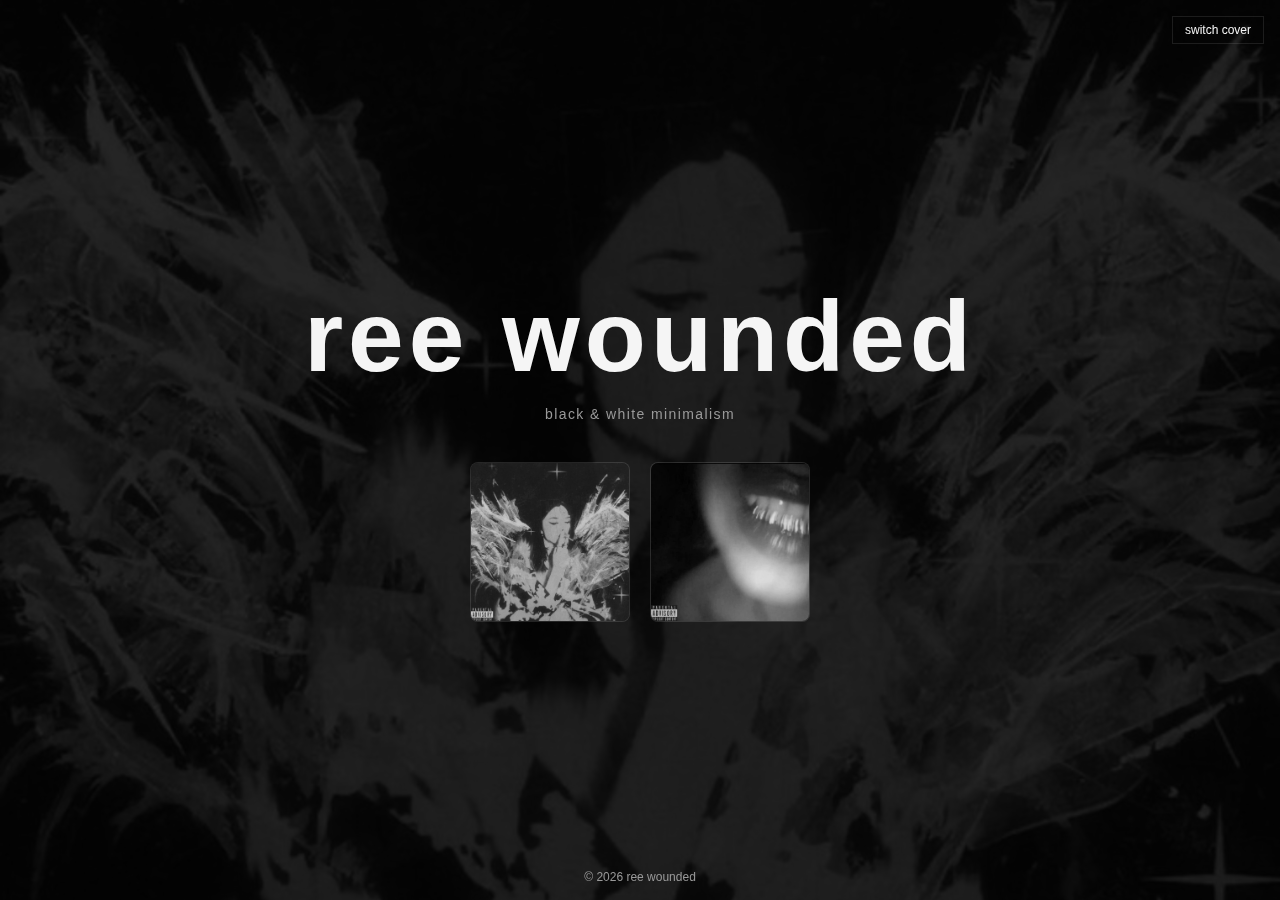
<file: index.html>
<!DOCTYPE html>
<html lang="en">
<head>
  <meta charset="utf-8" />
  <meta name="viewport" content="width=device-width, initial-scale=1" />
  <title>ree wounded</title>
  <style>
    /* =============================
       Ree Wounded — B&W Minimal Landing
       ============================= */
    :root {
      --bg: #0a0a0a;
      --fg: #f5f5f5;
      --muted: #999;
      --border: rgba(255,255,255,0.1);
      --glass: rgba(255,255,255,0.03);
    }

    * { box-sizing: border-box; margin: 0; padding: 0; }
    html, body { height: 100%; }
    body {
      background: var(--bg);
      color: var(--fg);
      font-family: Arial, Helvetica, sans-serif;
      display: flex;
      flex-direction: column;
      align-items: center;
      justify-content: center;
      overflow: hidden;
    }

    /* Background covers */
    .bg {
      position: fixed;
      inset: 0;
      z-index: -2;
      background: #000;
    }
    .bg::before, .bg::after {
      content: "";
      position: absolute;
      inset: 0;
      background-size: cover;
      background-position: center;
      opacity: 0.15;
      filter: grayscale(1) contrast(1.1);
      transition: opacity 1s ease;
    }
    .bg::before { background-image: url('assets/releases/bb.jpg'); }
    .bg::after { background-image: url('assets/releases/new-era.jpg'); opacity: 0; }
    body.alt .bg::before { opacity: 0; }
    body.alt .bg::after { opacity: 0.15; }

    /* Title */
    h1 {
      font-size: clamp(36px, 10vw, 100px);
      font-weight: 800;
      letter-spacing: 0.05em;
      text-transform: lowercase;
      text-align: center;
    }

    /* Subtext */
    p {
      margin-top: 12px;
      color: var(--muted);
      font-size: 14px;
      letter-spacing: 0.1em;
    }

    /* Albums */
    .albums {
      margin-top: 40px;
      display: flex;
      gap: 20px;
    }
    .album {
      width: 160px;
      height: 160px;
      border: 1px solid var(--border);
      overflow: hidden;
      border-radius: 8px;
      background: var(--glass);
      position: relative;
    }
    .album::before {
      content: "";
      position: absolute;
      inset: 0;
      background-size: cover;
      background-position: center;
      filter: grayscale(1);
      opacity: 0.85;
      transition: transform 0.4s ease;
    }
    .album.bb::before { background-image: url('assets/releases/bb.jpg'); }
    .album.ne::before { background-image: url('assets/releases/new-era.jpg'); }
    .album:hover::before { transform: scale(1.05); }

    footer {
      position: fixed;
      bottom: 16px;
      font-size: 12px;
      color: var(--muted);
    }

    button {
      position: fixed;
      top: 16px;
      right: 16px;
      background: none;
      border: 1px solid var(--border);
      color: var(--fg);
      padding: 6px 12px;
      font-size: 12px;
      cursor: pointer;
    }
    button:hover {
      background: var(--glass);
    }
  </style>
</head>
<body>
  <div class="bg"></div>

  <h1>ree wounded</h1>
  <p>black & white minimalism</p>

  <div class="albums">
    <a class="album bb" href="#"></a>
    <a class="album ne" href="https://reewounded.art/new-era" target="_blank"></a>
  </div>

  <footer>© <span id="yr"></span> ree wounded</footer>

  <button id="toggle">switch cover</button>

  <script>
    document.getElementById('yr').textContent = new Date().getFullYear();
    document.getElementById('toggle').addEventListener('click', ()=>{
      document.body.classList.toggle('alt');
    });
  </script>
</body>
</html>
</file>
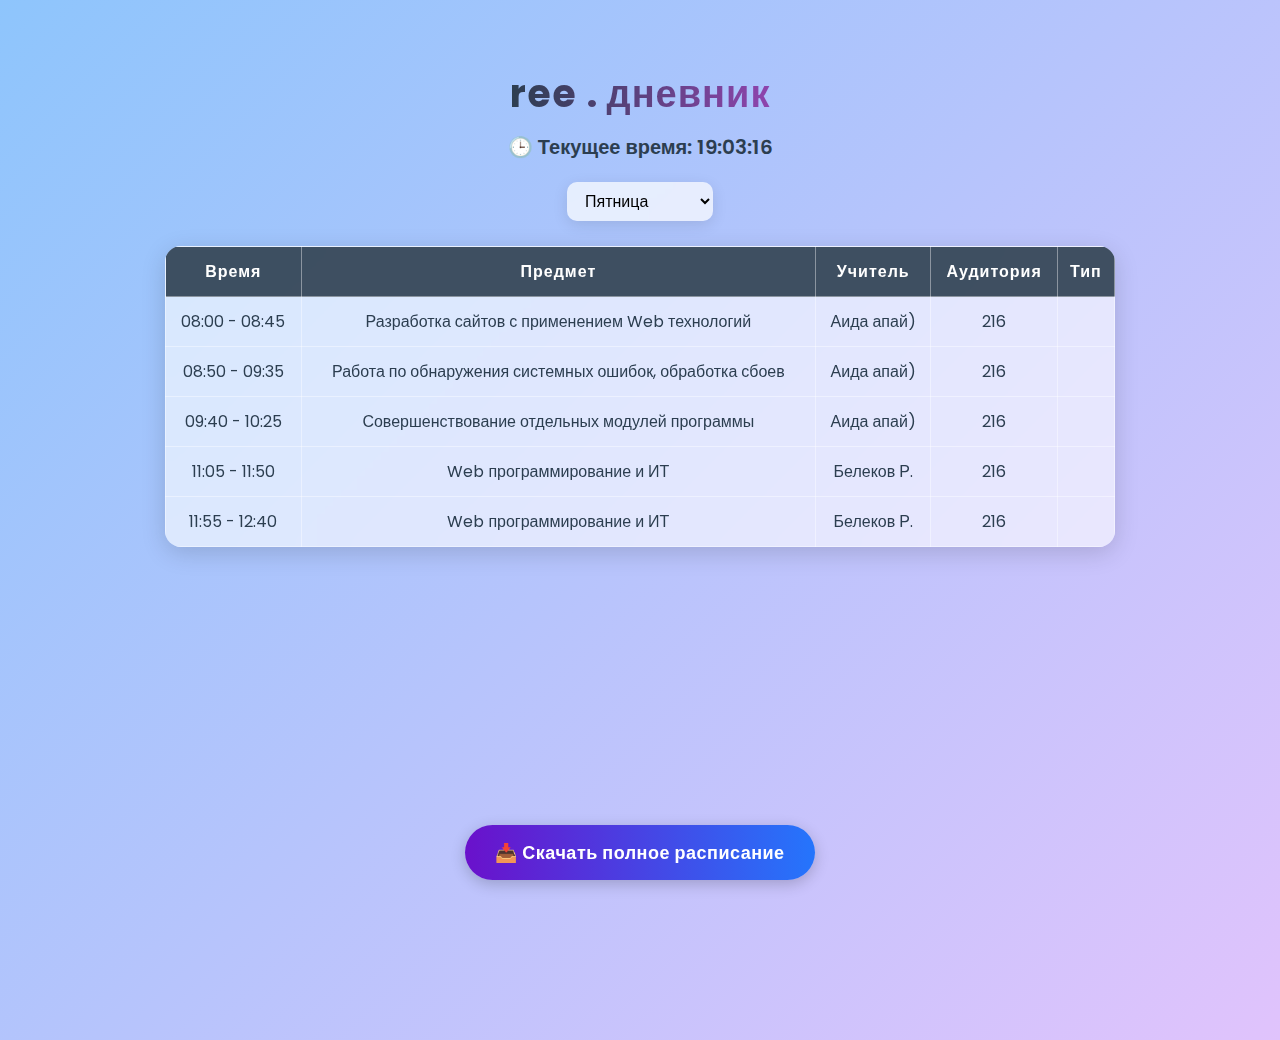
<file: schedule/index.html>
<!DOCTYPE html>
<html lang="ru">
<head>
  <meta charset="UTF-8" />
  <title>ree . dnevnik</title>

  <style>
    @import url('https://fonts.googleapis.com/css2?family=Poppins:wght@400;600&display=swap');

    body {
      font-family: "Poppins", sans-serif;
      background: linear-gradient(135deg, #8EC5FC 0%, #E0C3FC 100%);
      margin: 0;
      padding: 40px 20px 100px;
      min-height: 100vh;
      display: flex;
      flex-direction: column;
      align-items: center;
      color: #2c3e50;
    }

    h1 {
      text-align: center;
      font-size: 38px;
      letter-spacing: 1px;
      margin-bottom: 10px;
      background: linear-gradient(90deg, #2c3e50, #8e44ad);
      -webkit-background-clip: text;
      -webkit-text-fill-color: transparent;
    }

    .clock {
      text-align: center;
      font-size: 20px;
      margin-bottom: 20px;
      color: #2c3e50;
      font-weight: 600;
    }

    .day-select {
      display: flex;
      justify-content: center;
      margin-bottom: 25px;
    }

    select {
      padding: 10px 14px;
      font-size: 16px;
      border-radius: 10px;
      border: none;
      box-shadow: 0 4px 15px rgba(0, 0, 0, 0.1);
      background: rgba(255, 255, 255, 0.7);
      backdrop-filter: blur(8px);
      transition: 0.3s;
    }

    select:hover {
      transform: scale(1.05);
      background: rgba(255, 255, 255, 0.85);
    }

    table {
      max-width: 950px;
      width: 100%;
      border-collapse: collapse;
      background: rgba(255, 255, 255, 0.6);
      backdrop-filter: blur(10px);
      border-radius: 16px;
      overflow: hidden;
      box-shadow: 0 6px 25px rgba(0, 0, 0, 0.15);
      transition: 0.4s;
    }

    th, td {
      border: 1px solid rgba(255, 255, 255, 0.4);
      padding: 12px 10px;
      text-align: center;
    }

    th {
      background: rgba(44, 62, 80, 0.9);
      color: #fff;
      letter-spacing: 1px;
      font-weight: 600;
    }

    tr:hover {
      background: rgba(255, 255, 255, 0.5);
      transition: 0.3s;
    }

    .current {
      background: rgba(255, 224, 138, 0.85) !important;
      font-weight: bold;
      box-shadow: inset 0 0 10px rgba(255, 224, 138, 0.8);
    }

    .theory { color: #0057ff; font-weight: bold; }
    .practice { color: #27ae60; font-weight: bold; }
    .srsp { color: #8e44ad; font-weight: bold; }
    .no-lesson { color: #aaa; font-style: italic; }

    .remaining {
      text-align: center;
      font-size: 18px;
      margin-top: 20px;
      color: #d35400;
      font-weight: 600;
    }

    .download-btn {
      display: inline-block;
      margin-top: 40px;
      padding: 14px 30px;
      border-radius: 50px;
      font-size: 18px;
      color: #fff;
      background: linear-gradient(90deg, #6a11cb, #2575fc);
      text-decoration: none;
      font-weight: 600;
      letter-spacing: .5px;
      box-shadow: 0 4px 15px rgba(0, 0, 0, 0.2);
      transition: all .3s ease;
    }

    .download-btn:hover {
      transform: translateY(-3px);
      box-shadow: 0 8px 25px rgba(0, 0, 0, 0.3);
      background: linear-gradient(90deg, #2575fc, #6a11cb);
    }

    footer {
      position: fixed;
      bottom: 20px;
      width: 100%;
      display: flex;
      justify-content: center;
    }
  </style>
</head>

<body>
  <h1>ree . дневник</h1>
  <div class="clock" id="clock"></div>

  <div class="day-select">
    <select id="daySelector"></select>
  </div>

  <table id="schedule">
    <thead>
      <tr>
        <th>Время</th>
        <th>Предмет</th>
        <th>Учитель</th>
        <th>Аудитория</th>
        <th>Тип</th>
      </tr>
    </thead>
    <tbody></tbody>
  </table>

  <div class="remaining" id="remaining"></div>

  <footer>
    <a
      href="https://cdn.discordapp.com/attachments/1290767063144599746/1430209241649774634/20.10.2025_._25-26.pdf?ex=68f8f1a7&is=68f7a027&hm=dcd2e679175d5abb620848cc21d7eed02afd042b00a0368a33c3b34a3dcbbc47&"
      class="download-btn"
      download>
      📥 Скачать полное расписание
    </a>
  </footer>

  <script>
    // === ДАННЫЕ РАСПИСАНИЯ ===
    const scheduleData = {
      "Понедельник": [
        ["08:00","08:45","Разработка сайтов с применением Web технологий","Аида апай)","216",""],
        ["08:50","09:35","Разработка сайтов с применением Web технологий","Аида апай)","216",""],
        ["09:40","10:25","Работа по обнаружения системных ошибок, обработка сбоев","Аида апай)","216",""],
        ["11:05","11:50","Совершенствование отдельных модулей программы","Аида апай)","216",""],
        ["11:55","12:40","Основы управление и построение сетей","Аманбек С","216",""],
        ["12:50","13:35","Основы управление и построение сетей","Аманбек С","216",""]
      ],
      "Вторник": [
        ["08:00","08:45","Разработка сайтов с применением Web технологий","Аида апай)","216",""],
        ["08:50","09:35","Работа по обнаружения системных ошибок, обработка сбоев","Аида апай)","216",""],
        ["09:40","10:25","Работа по обнаружения системных ошибок, обработка сбоев","Аида апай)","216",""],
        ["11:05","11:50","Совершенствование отдельных модулей программы","Аида апай)","216",""],
        ["11:55","12:40","Программирование на языках высокого уровня","Кенжахимов С","216",""],
        ["12:50","13:35","Программирование на языках высокого уровня","Кенжахимов С","216",""]
      ],
      "Среда": [
        ["08:00","08:45","Разработка сайтов с применением Web технологий","Аида апай)","216",""],
        ["08:50","09:35","Работа по обнаружения системных ошибок, обработка сбоев","Аида апай)","216",""],
        ["09:40","10:25","Совершенствование отдельных модулей программы","Аида апай)","216",""],
        ["11:05","11:50","Совершенствование отдельных модулей программы","Аида апай)","216",""]
      ],
      "Четверг": [
        ["08:00","08:45","Разработка сайтов с применением Web технологий","Аида апай)","216",""],
        ["08:50","09:35","Работа по обнаружения системных ошибок, обработка сбоев","Аида апай)","216",""],
        ["09:40","10:25","Совершенствование отдельных модулей программы","Аида апай)","216",""],
        ["11:05","11:50","Совершенствование отдельных модулей программы","Аида апай)","216",""],
        ["11:55","12:40","Сети и коммуникации","Аманбек С","216",""]
      ],
      "Пятница": [
        ["08:00","08:45","Разработка сайтов с применением Web технологий","Аида апай)","216",""],
        ["08:50","09:35","Работа по обнаружения системных ошибок, обработка сбоев","Аида апай)","216",""],
        ["09:40","10:25","Совершенствование отдельных модулей программы","Аида апай)","216",""],
        ["11:05","11:50","Web программирование и ИТ","Белеков Р.","216",""],
        ["11:55","12:40","Web программирование и ИТ","Белеков Р.","216",""]
      ]
    };

    const daySelector = document.getElementById("daySelector");
    const scheduleBody = document.querySelector("#schedule tbody");
    const clockEl = document.getElementById("clock");
    const remainingEl = document.getElementById("remaining");

    // === ЗАПОЛНЕНИЕ СЕЛЕКТАААААААААААААА ===
    Object.keys(scheduleData).forEach(day => {
      const opt = document.createElement("option");
      opt.value = day;
      opt.textContent = day;
      daySelector.appendChild(opt);
    });

    const daysMap = [
      "Воскресенье", "Понедельник", "Вторник", "Среда",
      "Четверг", "Пятница", "Суббота"
    ];

    const today = daysMap[new Date().getDay()];
    daySelector.value = scheduleData[today] ? today : "Понедельник";

    // === РЕНДЕР РАСПИСАНИЯ ===
    function renderSchedule(day) {
      scheduleBody.innerHTML = "";
      let now = new Date();
      let minutesNow = now.getHours() * 60 + now.getMinutes();
      let current = null;

      scheduleData[day].forEach(lesson => {
        const [start, end, subj, teacher, room, type] = lesson;
        const row = document.createElement("tr");

        const startMins = parseInt(start.split(":")[0]) * 60 + parseInt(start.split(":")[1]);
        const endMins = parseInt(end.split(":")[0]) * 60 + parseInt(end.split(":")[1]);

        if (minutesNow >= startMins && minutesNow <= endMins && day === daysMap[new Date().getDay()]) {
          row.classList.add("current");
          current = { endMinutes: endMins, subj };
        }

        row.innerHTML = `
          <td>${start} - ${end}</td>
          <td class="${subj.includes("Нет урока") ? "no-lesson" : ""}">${subj}</td>
          <td>${teacher}</td>
          <td>${room}</td>
          <td class="${
            type === "Т" ? "theory" :
            type === "ПР" ? "practice" :
            type === "СРСП" ? "srsp" : ""
          }">${type}</td>
        `;

        scheduleBody.appendChild(row);
      });

      if (current) {
        now = new Date();
        minutesNow = now.getHours() * 60 + now.getMinutes();
        remainingEl.textContent = `⏳ Сейчас идёт "${current.subj}". Осталось ${current.endMinutes - minutesNow} мин.`;
      } else {
        remainingEl.textContent = "";
      }
    }

    daySelector.addEventListener("change", e => {
      renderSchedule(e.target.value);
    });

    // === ЧАСЫ ===
    function updateClock() {
      const now = new Date();
      const h = String(now.getHours()).padStart(2, "0");
      const m = String(now.getMinutes()).padStart(2, "0");
      const s = String(now.getSeconds()).padStart(2, "0");
      clockEl.textContent = `🕒 Текущее время: ${h}:${m}:${s}`;
    }

    setInterval(updateClock, 1000);
    updateClock();

    renderSchedule(daySelector.value);
    setInterval(() => renderSchedule(daySelector.value), 60000);
  </script>
</body>
</html>
</file>
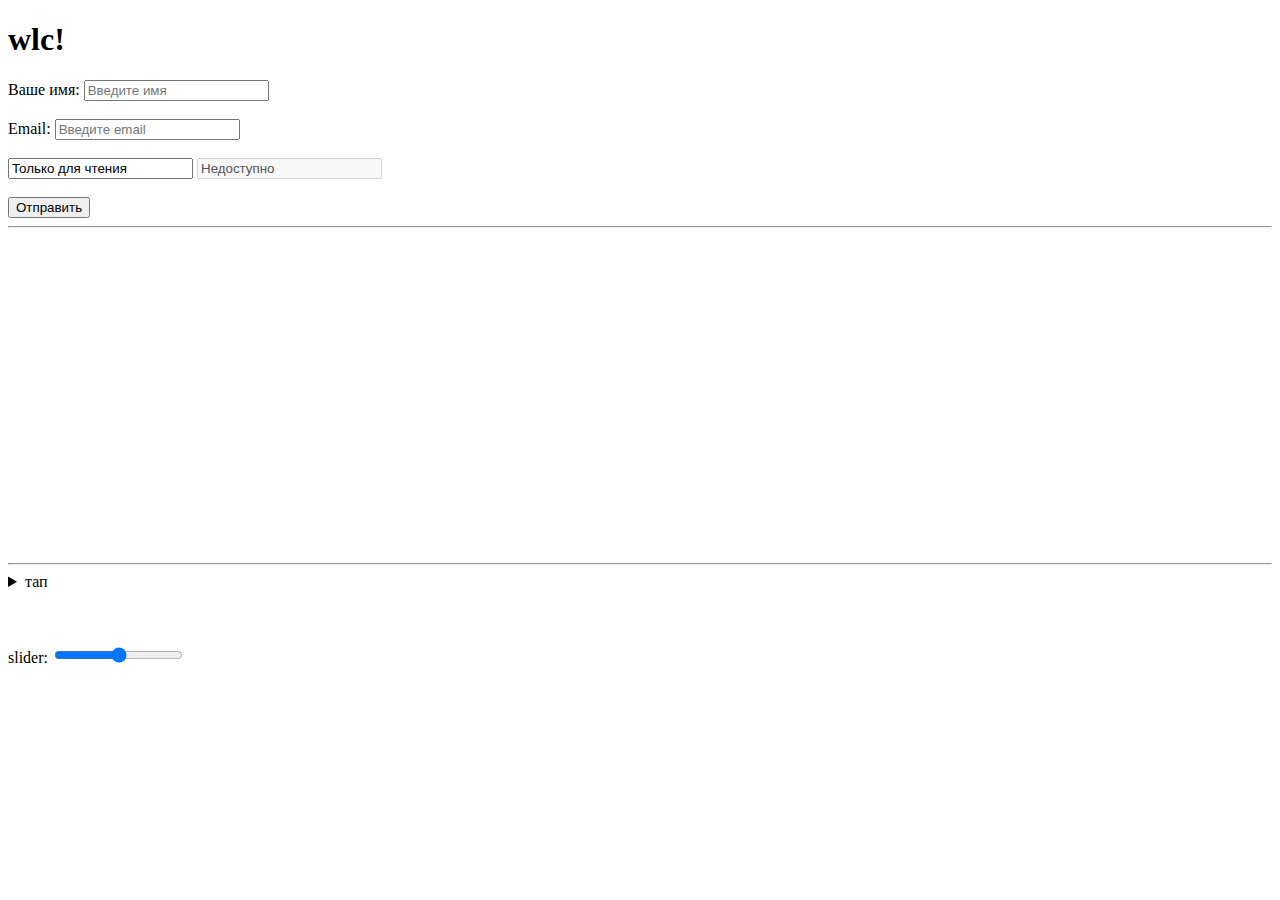
<file: dias ravil.html>
<!DOCTYPE html>
<html lang="ru">
<head>
    <meta charset="UTF-8">
    <title>site</title>
</head>
<body>
    <h1>wlc!</h1>

    <form action="https://google.com/" method="get">
        <label>Ваше имя:</label>
        <input type="text" name="username" placeholder="Введите имя" required>
        <br><br>

        <label>Email:</label>
        <input type="email" name="email" placeholder="Введите email" required>
        <br><br>

        <input type="text" value="Только для чтения" readonly>
        <input type="text" value="Недоступно" disabled>
        <br><br>

        <input type="submit" value="Отправить">
    </form>

    <hr>

    <iframe src="https://streamable.com/e/bvbdto" 
        width="560" height="315" 
        frameborder="0" 
        scrolling="no" 
        allowfullscreen>
    </iframe>

    <hr>

    <details>
        <summary>тап</summary>
        <p>зачем нажал</p>
    </details>

    <br>


    <br><br>

    <label>slider:</label>
    <input type="range" min="0" max="10" value="5">
</body>
</html>
</file>
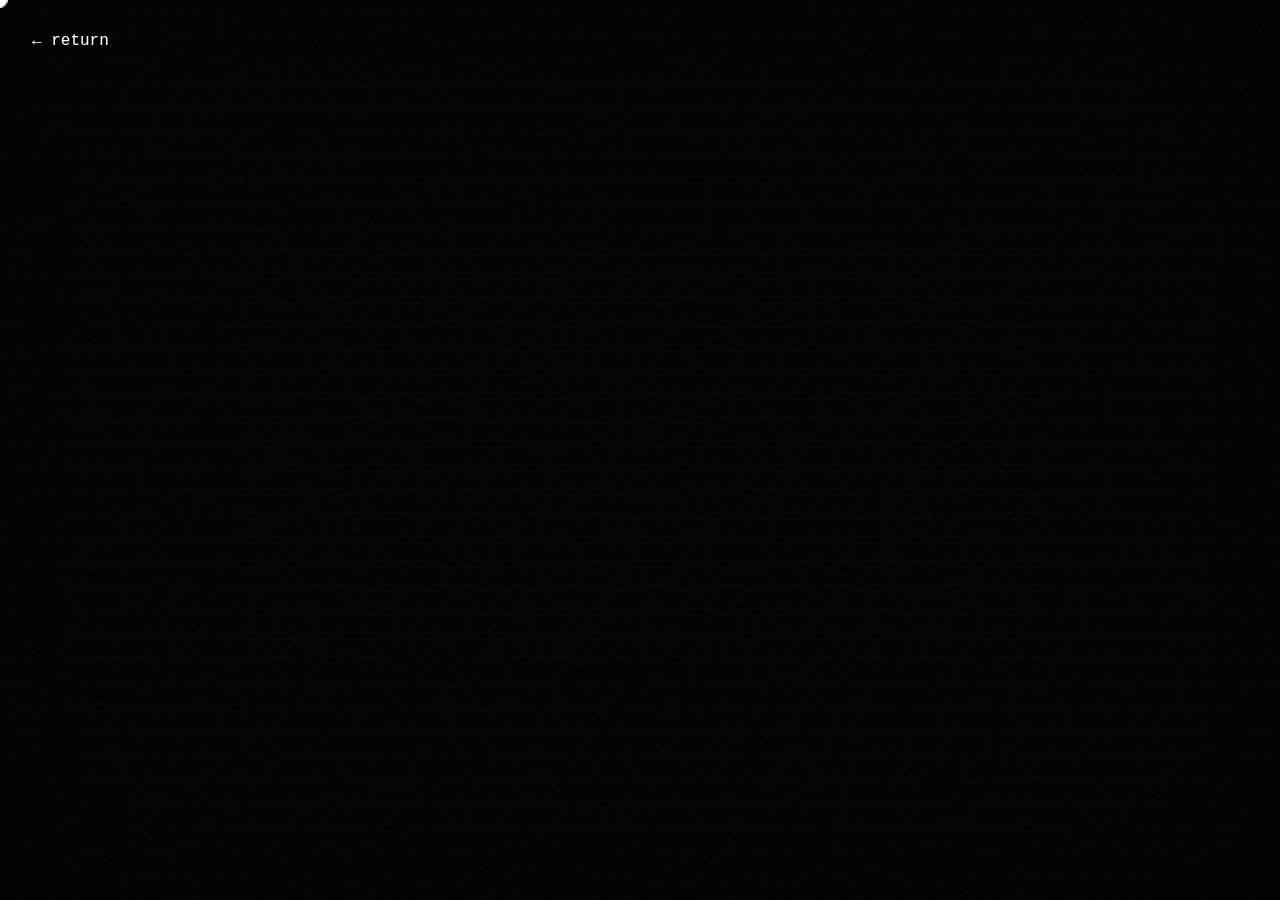
<file: discography.html>
<!DOCTYPE html>
<html lang="en">
<head>
<meta charset="UTF-8">
<meta name="viewport" content="width=device-width, initial-scale=1.0">
<title>ree wounded — discography</title>
<style>
@keyframes fadeIn{0%{opacity:0;transform:translateY(20px)}100%{opacity:1;transform:translateY(0)}}@keyframes float{0%,100%{transform:translateY(0)}50%{transform:translateY(-10px)}}@keyframes glitch{0%{clip-path:inset(10% 0 90% 0)}20%{clip-path:inset(80% 0 5% 0)}40%{clip-path:inset(30% 0 60% 0)}60%{clip-path:inset(70% 0 20% 0)}80%{clip-path:inset(5% 0 85% 0)}100%{clip-path:inset(45% 0 45% 0)}}@keyframes scan{0%{background-position:0 0}100%{background-position:0 100%}}body{margin:0;padding:0;background:#000;color:#fff;font-family:'Courier New',monospace;cursor:none;overflow-x:hidden}.cursor{position:fixed;width:15px;height:15px;border-radius:50%;background:#fff;mix-blend-mode:difference;z-index:9999;pointer-events:none;transform:translate(-50%,-50%);transition:transform 50ms ease,width 300ms ease,height 300ms ease}.header{position:fixed;top:0;width:100%;padding:2rem;z-index:100;display:flex;justify-content:space-between;animation:fadeIn 1s ease-out}.back-btn{color:#fff;text-decoration:none;font-size:1rem;position:relative;padding-bottom:2px;transition:opacity 0.3s ease}.back-btn::before{content:'';position:absolute;bottom:0;left:0;width:0;height:1px;background:#fff;transition:width 0.6s cubic-bezier(0.77,0,0.175,1)}.back-btn:hover::before{width:100%}.gallery{display:grid;grid-template-columns:repeat(auto-fill,minmax(300px,1fr));gap:4rem;padding:10rem 3rem;width:100%;max-width:1400px;margin:0 auto}.release{position:relative;aspect-ratio:1/1;overflow:hidden;opacity:0;transform:translateY(20px);animation:fadeIn 0.8s forwards;animation-delay:calc(var(--i)*0.1s)}.release::before,.release::after{content:'';position:absolute;width:100%;height:100%;top:0;left:0;opacity:0;transition:opacity 0.6s ease}.release::before{background:linear-gradient(45deg,transparent 50%,rgba(255,255,255,0.03) 100%);z-index:1}.release::after{background:rgba(0,0,0,0.2);z-index:2}.release-img{width:100%;height:100%;object-fit:cover;transition:transform 1.2s cubic-bezier(0.165,0.84,0.44,1),filter 0.8s ease;filter:grayscale(80%) contrast(120%)}.release:hover .release-img{transform:scale(1.05);filter:grayscale(0%) contrast(110%)}.release:hover::before,.release:hover::after{opacity:1}.release-title{position:absolute;bottom:0;left:0;width:100%;padding:1.5rem;background:linear-gradient(0deg,rgba(0,0,0,0.8) 0%,transparent 100%);color:#fff;font-size:0.9rem;opacity:0;transform:translateY(10px);transition:all 0.6s cubic-bezier(0.165,0.84,0.44,1);z-index:3}.release:hover .release-title{opacity:1;transform:translateY(0)}.scanlines{position:fixed;top:0;left:0;width:100%;height:100%;background:linear-gradient(180deg,rgba(255,255,255,0)0%,rgba(255,255,255,0.02)50%,rgba(255,255,255,0)100%);background-size:100% 6px;z-index:5;pointer-events:none;animation:scan 8s linear infinite}.vignette{position:fixed;top:0;left:0;width:100%;height:100%;box-shadow:inset 0 0 200px #000;pointer-events:none;z-index:6}.glitch-overlay{position:fixed;top:0;left:0;width:100%;height:100%;background:url("data:image/svg+xml,%3Csvg viewBox='0 0 200 200' xmlns='http://www.w3.org/2000/svg'%3E%3Cfilter id='noise'%3E%3CfeTurbulence type='fractalNoise' baseFrequency='0.8' numOctaves='3' stitchTiles='stitch'/%3E%3C/filter%3E%3Crect width='100%' height='100%' filter='url(%23noise)' opacity='0.03'/%3E%3C/svg%3E");pointer-events:none;z-index:7}@media (max-width:768px){.gallery{grid-template-columns:1fr;gap:2rem;padding:8rem 1.5rem}.release-title{padding:1rem}}
</style>
</head>
<body>
<div class="cursor"></div>
<div class="scanlines"></div>
<div class="vignette"></div>
<div class="glitch-overlay"></div>

<header class="header">
<a href="index.html" class="back-btn">← return</a>
</header>

<main class="gallery">
  <a href="/broke-boi-ahhh/" class="release-link">
    <article class="release" style="--i:1">
      <img src="/assets/releases/bb.jpg" alt="BB" class="release-img">
      <div class="release-title">BB (2024) | 38:12</div>
    </article>
  </a>



<article class="release" style="--i:2">
<img src="assets/releases/new-era.jpg" alt="NEW ERA" class="release-img">
<div class="release-title">NEW ERA (2023) | 28:45</div>
</article>
</main>

<script>
// Кастомный курсор
document.addEventListener('mousemove', e => {
const cursor = document.querySelector('.cursor');
cursor.style.left = `${e.clientX}px`;
cursor.style.top = `${e.clientY}px`;
});

// Эффект наведения на релизы
document.querySelectorAll('.release').forEach(release => {
release.addEventListener('mouseenter', () => {
document.querySelector('.cursor').style.width = '50px';
document.querySelector('.cursor').style.height = '50px';
document.querySelector('.cursor').style.opacity = '0.5';
});

release.addEventListener('mouseleave', () => {
document.querySelector('.cursor').style.width = '15px';
document.querySelector('.cursor').style.height = '15px';
document.querySelector('.cursor').style.opacity = '1';
});

// 3D параллакс-эффект
release.addEventListener('mousemove', (e) => {
const rect = release.getBoundingClientRect();
const x = e.clientX - rect.left;
const y = e.clientY - rect.top;
const centerX = rect.width / 2;
const centerY = rect.height / 2;
const angleX = (y - centerY) / 20;
const angleY = (centerX - x) / 20;

release.style.transform = `perspective(1000px) rotateX(${angleX}deg) rotateY(${angleY}deg)`;
release.querySelector('.release-img').style.transform = `scale(1.05) translateX(${angleY * 5}px) translateY(${angleX * 5}px)`;
});

release.addEventListener('mouseleave', () => {
release.style.transform = 'perspective(1000px) rotateX(0) rotateY(0)';
release.querySelector('.release-img').style.transform = 'scale(1)';
});
});

// Случайные глитч-эффекты
setInterval(() => {
if(Math.random() > 0.9) {
document.body.style.animation = 'glitch 0.3s linear';
setTimeout(() => document.body.style.animation = '', 300);
}
}, 5000);

// Плавное появление элементов
document.addEventListener('DOMContentLoaded', () => {
setTimeout(() => {
document.querySelector('.header').style.opacity = '1';
}, 300);
});
</script>
</body>
</html>
</file>
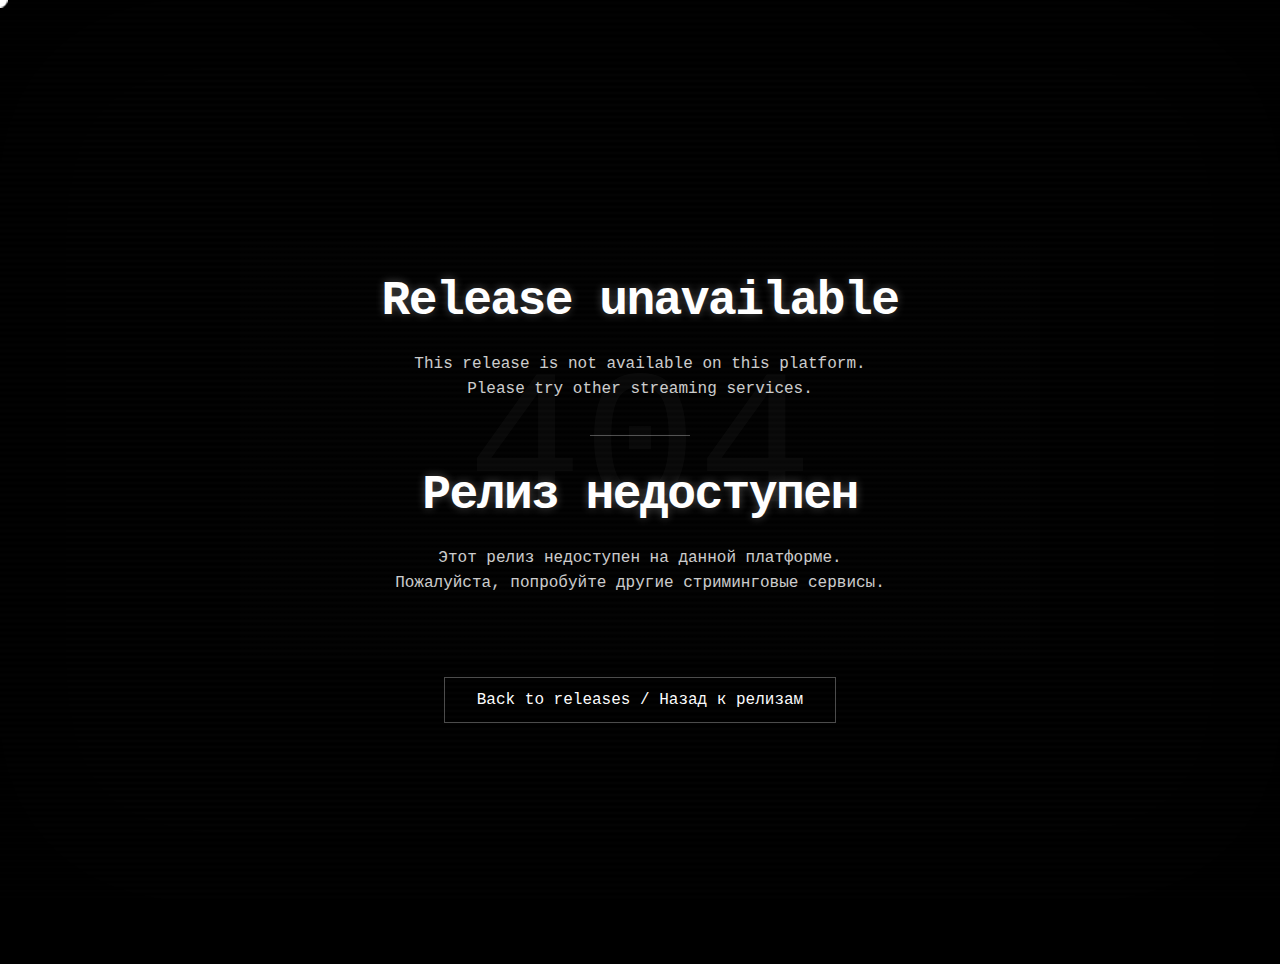
<file: lost.html>
<!DOCTYPE html>
<html lang="en">
<head>
<meta charset="UTF-8">
<meta name="viewport" content="width=device-width, initial-scale=1.0">
<title>ree wounded — lost</title>
<style>
:root {
  --glow: 0 0 10px rgba(255,255,255,0.3);
}

body {
  margin: 0;
  padding: 0;
  background: #000;
  color: #fff;
  font-family: 'Courier New', monospace;
  cursor: none;
  overflow: hidden;
}

.cursor {
  position: fixed;
  width: 15px;
  height: 15px;
  background: #fff;
  border-radius: 50%;
  mix-blend-mode: difference;
  pointer-events: none;
  z-index: 9999;
  transform: translate(-50%, -50%);
  transition: transform 50ms ease;
}

.container {
  display: flex;
  flex-direction: column;
  justify-content: center;
  align-items: center;
  height: 100vh;
  text-align: center;
  padding: 2rem;
  position: relative;
}

.message {
  max-width: 600px;
  margin-bottom: 3rem;
  position: relative;
}

.title {
  font-size: clamp(2rem, 5vw, 3rem);
  margin-bottom: 1.5rem;
  letter-spacing: -0.1rem;
  text-shadow: var(--glow);
}

.subtitle {
  font-size: 1rem;
  opacity: 0.8;
  margin-bottom: 2rem;
  line-height: 1.6;
}

.divider {
  width: 100px;
  height: 1px;
  background: rgba(255,255,255,0.3);
  margin: 2rem auto;
}

.back-btn {
  color: #fff;
  text-decoration: none;
  border: 1px solid rgba(255,255,255,0.3);
  padding: 0.8rem 2rem;
  transition: all 0.3s ease;
  position: relative;
  overflow: hidden;
}

.back-btn:hover {
  border-color: #fff;
  background: rgba(255,255,255,0.1);
}

.scanlines {
  position: fixed;
  top: 0;
  left: 0;
  width: 100%;
  height: 100%;
  background: linear-gradient(
    180deg,
    rgba(255,255,255,0) 0%,
    rgba(255,255,255,0.02) 50%,
    rgba(255,255,255,0) 100%
  );
  background-size: 100% 6px;
  z-index: 1;
  pointer-events: none;
  animation: scan 8s linear infinite;
}

@keyframes scan {
  0% { background-position: 0 0; }
  100% { background-position: 0 100%; }
}

.vignette {
  position: fixed;
  top: 0;
  left: 0;
  width: 100%;
  height: 100%;
  box-shadow: inset 0 0 200px #000;
  pointer-events: none;
  z-index: 2;
}

.glitch {
  position: absolute;
  top: 50%;
  left: 50%;
  transform: translate(-50%, -50%);
  font-size: 15vw;
  opacity: 0.03;
  z-index: 0;
  animation: glitch 5s infinite alternate;
}

@keyframes glitch {
  0%, 100% { transform: translate(calc(-50% - 5px), calc(-50% - 5px)); }
  20% { transform: translate(calc(-50% + 5px), calc(-50% + 5px)); }
  40% { transform: translate(calc(-50% - 5px), calc(-50% + 5px)); }
  60% { transform: translate(calc(-50% + 5px), calc(-50% - 5px)); }
  80% { transform: translate(calc(-50%), calc(-50%)); }
}

@media (max-width: 768px) {
  .message {
    margin-bottom: 2rem;
  }
  
  .subtitle {
    font-size: 0.9rem;
  }
}
</style>
</head>
<body>
<div class="cursor"></div>
<div class="scanlines"></div>
<div class="vignette"></div>
<div class="glitch">404</div>

<div class="container">
  <div class="message">
    <h1 class="title">Release unavailable</h1>
    <p class="subtitle">
      This release is not available on this platform.<br>
      Please try other streaming services.
    </p>
    
    <div class="divider"></div>
    
    <h1 class="title">Релиз недоступен</h1>
    <p class="subtitle">
      Этот релиз недоступен на данной платформе.<br>
      Пожалуйста, попробуйте другие стриминговые сервисы.
    </p>
  </div>
  
  <a href="discography.html" class="back-btn">Back to releases / Назад к релизам</a>
</div>

<script>
document.addEventListener('mousemove', e => {
  const cursor = document.querySelector('.cursor');
  cursor.style.left = `${e.clientX}px`;
  cursor.style.top = `${e.clientY}px`;
});

document.querySelectorAll('a').forEach(el => {
  el.addEventListener('mouseenter', () => {
    document.querySelector('.cursor').style.transform = 'translate(-50%, -50%) scale(1.5)';
  });
  
  el.addEventListener('mouseleave', () => {
    document.querySelector('.cursor').style.transform = 'translate(-50%, -50%) scale(1)';
  });
});

// Случайное мерцание текста
const titles = document.querySelectorAll('.title');
setInterval(() => {
  if(Math.random() > 0.95) {
    titles.forEach(title => {
      title.style.textShadow = '0 0 15px rgba(255,255,255,0.8)';
      setTimeout(() => {
        title.style.textShadow = 'var(--glow)';
      }, 300);
    });
  }
}, 3000);
</script>
</body>
</html>
</file>
